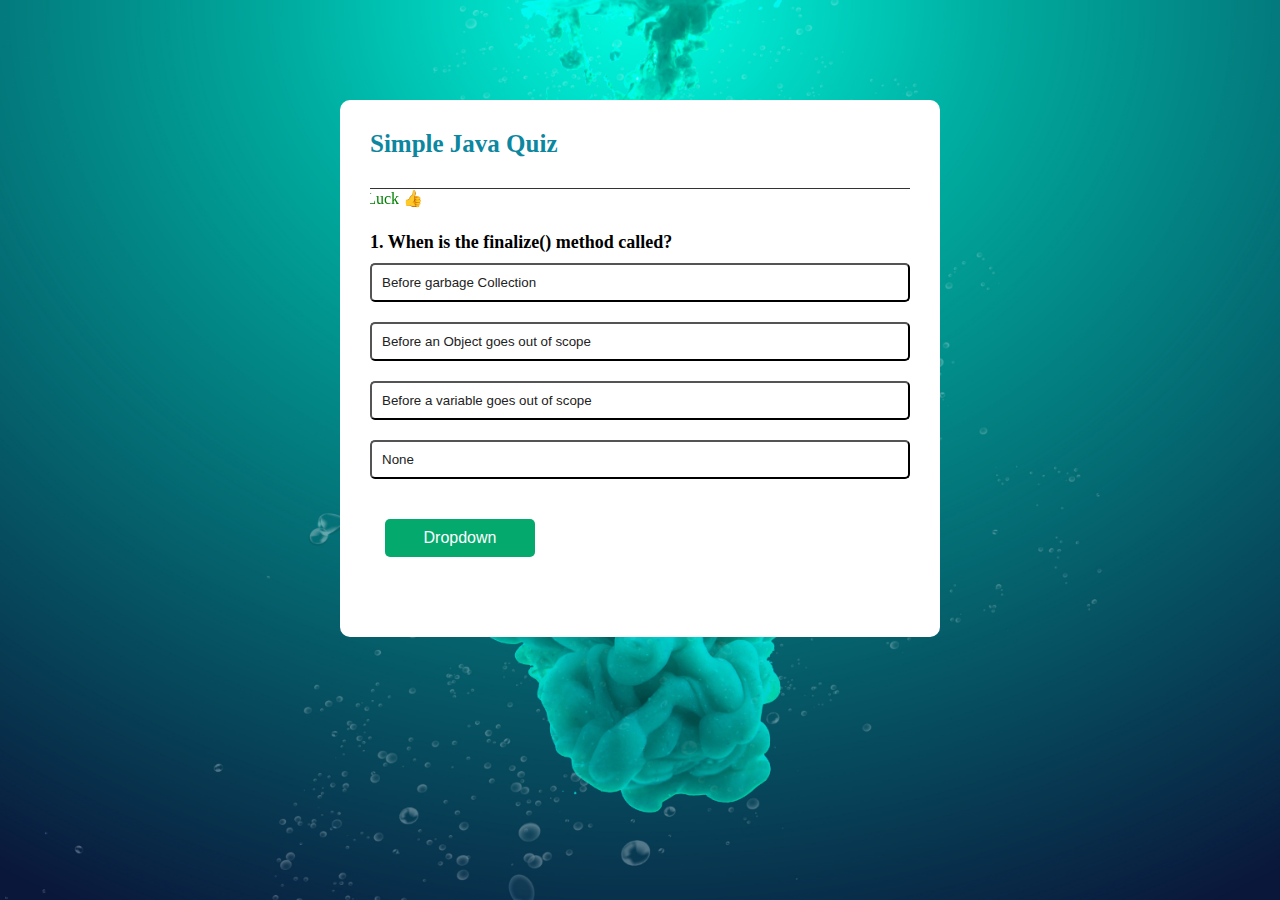
<file: index.html>
<!DOCTYPE html>
<html lang="en">
<head>
    <meta charset="UTF-8">
    <meta name="viewport" content="width=device-width, initial-scale=1.0">
    <title>Quiz Application</title>
    <link rel="stylesheet" href="./style/style.css"> 

</head>
<body>
    <div class="container">
        <div class="app">
            <h1>Simple Java Quiz</h1>
            <div class="moveing-text">
                <marquee direction="right">Best Of Luck 👍</marquee> 

            </div>
            
            <div class="quiz">
                <h2 id="question">Question Goes Here </h2>
                <div id="answer-buttons">
                    <button class="btn">Answer 1</button>
                    <button class="btn">Answer 2</button>
                    <button class="btn">Answer 3</button>
                    <button class="btn">Answer 4</button>
                </div>
                <button id="next-btn">Next</button>               
                
                <div class="dropdown">
                    <button class="dropbtn">Dropdown</button>
                    <div class="dropdown-content">
                        <a href="./python.html">Python</a>
                        <a href="./cpp.html">C++</a>
                        <a href="./javascript.html">JavaScript</a> 
                    </div>
                  </div>                     
            </div>          


        </div>  
        
        <div class="bobbles">
            <img src="images/bubble.png" alt="bubble.png">
            <img src="images/bubble.png" alt="bubble.png">
            <!-- <img src="images/bubble.png" alt="bubble.png">
            <img src="images/bubble.png" alt="bubble.png">
            <img src="images/bubble.png" alt="bubble.png">-->
            <img src="images/bubble.png" alt="bubble.png">
            <img src="images/bubble.png" alt="bubble.png"> 
        </div> 
    </div>
    <script src="./scripts/java_question.js"></script>


</body>
</html>
</file>
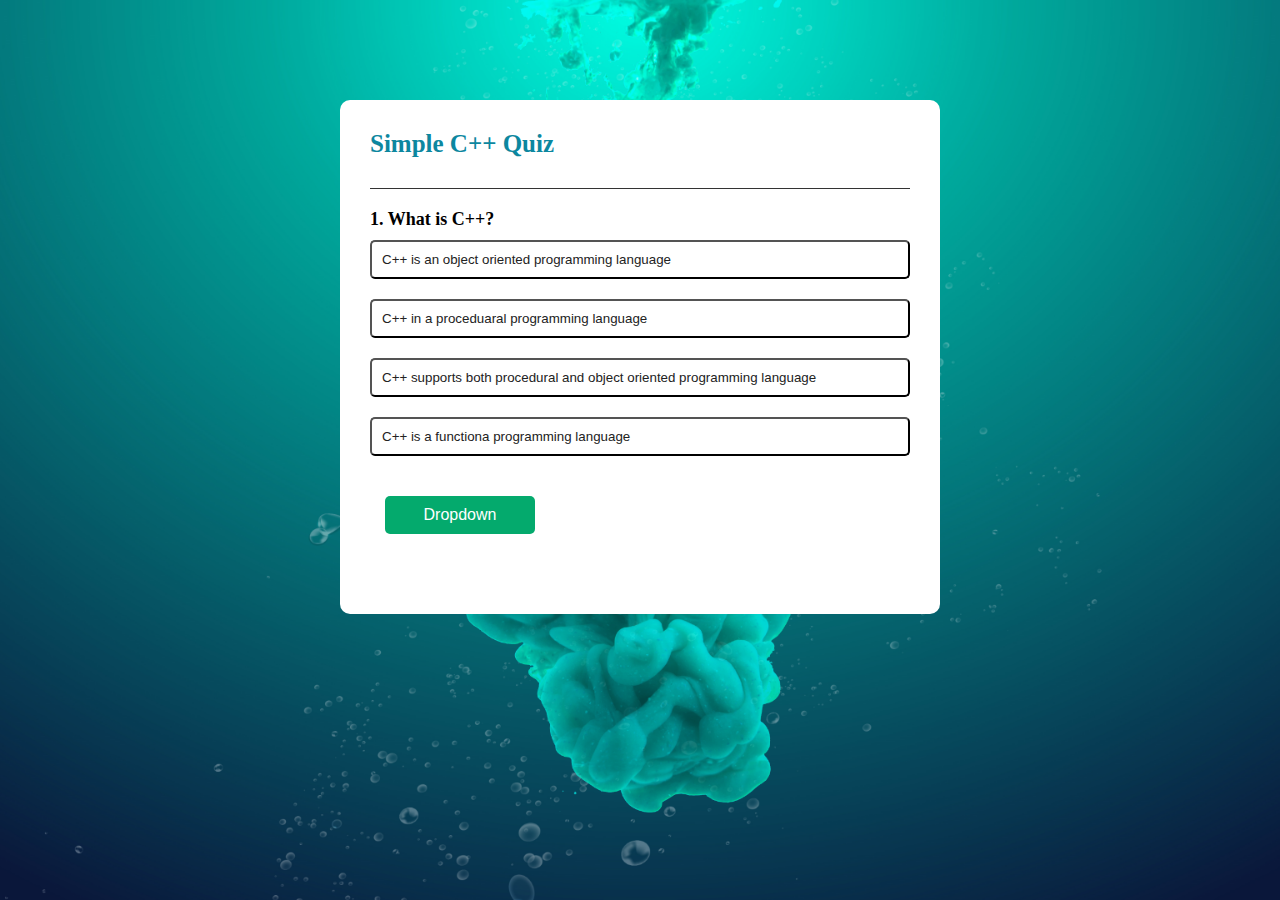
<file: cpp.html>
<!DOCTYPE html>
<html lang="en">
<head>
    <meta charset="UTF-8">
    <meta name="viewport" content="width=device-width, initial-scale=1.0">
    <title>Quiz Application</title>
    <link rel="stylesheet" href="./style/style.css">
</head>
<body>
    <div class="container">
        <div class="app">
            <h1>Simple C++ Quiz</h1>
            <div class="quiz">
                <h2 id="question">Question Goes Here </h2>
                <div id="answer-buttons">
                    <button class="btn">Answer 1</button>
                    <button class="btn">Answer 2</button>
                    <button class="btn">Answer 3</button>
                    <button class="btn">Answer 4</button>
                </div>
                <button id="next-btn">Next</button>  
                  
                
                <div class="dropdown">
                    <button class="dropbtn">Dropdown</button>
                    <div class="dropdown-content">
                      <a href="./index.html">Java</a>
                      <a href="./python.html">Python</a>
                      <a href="./javascript.html">JavaScript</a>
                    </div>
                  </div>               
            </div>   
        </div>  
        
        <div class="bobbles">
            <img src="images/bubble.png" alt="bubble.png">
            <img src="images/bubble.png" alt="bubble.png">
            <!-- <img src="images/bubble.png" alt="bubble.png">
            <img src="images/bubble.png" alt="bubble.png">
            <img src="images/bubble.png" alt="bubble.png"> -->
            <img src="images/bubble.png" alt="bubble.png">
            <img src="images/bubble.png" alt="bubble.png">
        </div> 
    </div>
    <script src="./scripts/cpp_question.js"></script>


</body>
</html>
</file>
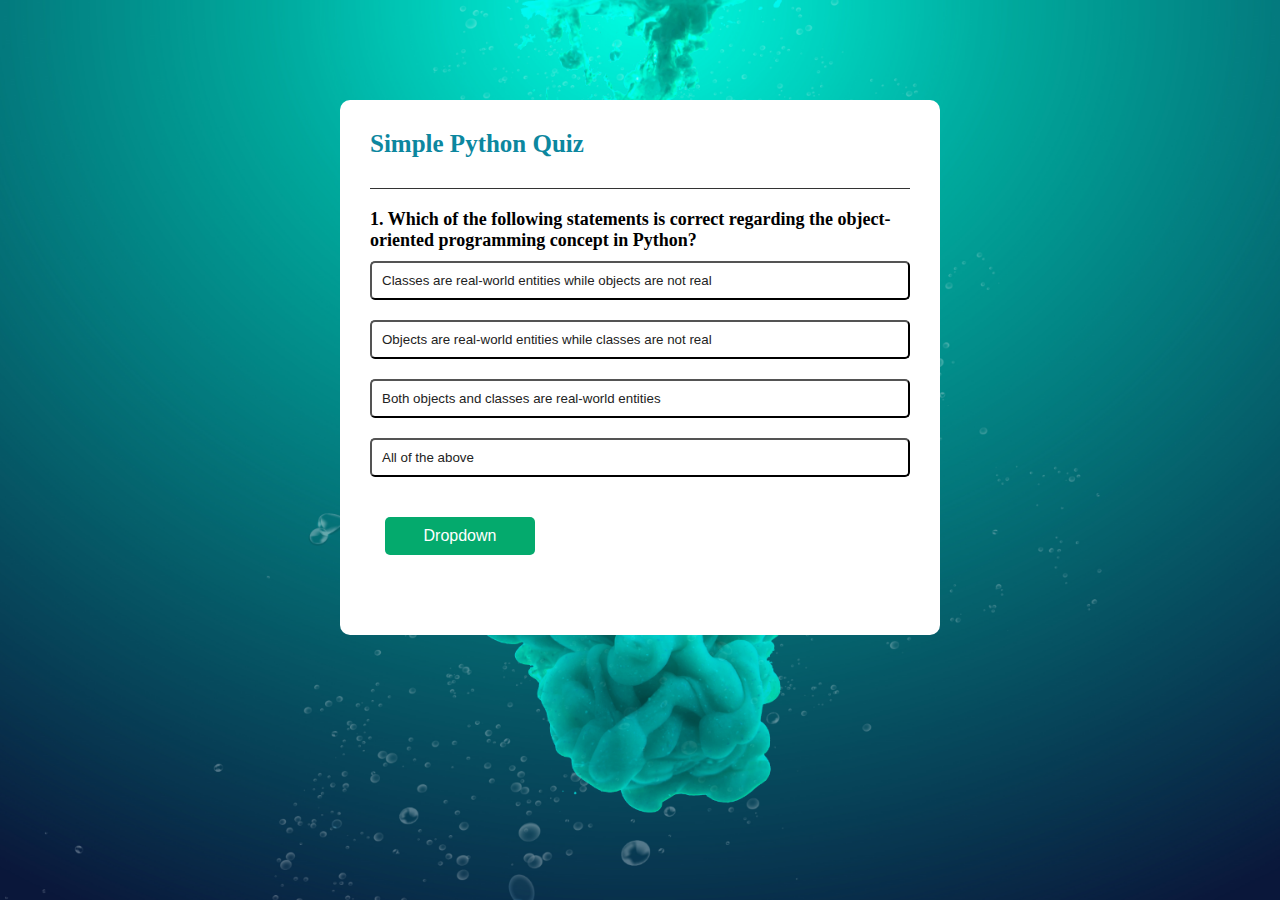
<file: index1.html>
<!DOCTYPE html>
<html lang="en">
<head>
    <meta charset="UTF-8">
    <meta name="viewport" content="width=device-width, initial-scale=1.0">
    <title>Quiz Application</title>
    <link rel="stylesheet" href="style.css">
</head>
<body>
    <div class="container">
        <div class="app">
            <h1>Simple Python Quiz</h1>
            <div class="quiz">
                <h2 id="question">Question Goes Here </h2>
                <div id="answer-buttons">
                    <button class="btn">Answer 1</button>
                    <button class="btn">Answer 2</button>
                    <button class="btn">Answer 3</button>
                    <button class="btn">Answer 4</button>
                </div>
                <button id="next-btn">Next</button>   
                
                <div class="dropdown">
                    <button class="dropbtn">Dropdown</button>
                    <div class="dropdown-content">
                      <a href="./index.html">Java</a>
                      <a href="./index2.html">C++</a>
                      <!-- <a href="./index">Link 3</a> -->
                    </div>
                  </div>
                
            </div>  
        </div>  
        
        <div class="bobbles">
            <img src="images/bubble.png" alt="bubble.png">
            <img src="images/bubble.png" alt="bubble.png">
            <!-- <img src="images/bubble.png" alt="bubble.png">
            <img src="images/bubble.png" alt="bubble.png">
            <img src="images/bubble.png" alt="bubble.png"> -->
            <img src="images/bubble.png" alt="bubble.png">
            <img src="images/bubble.png" alt="bubble.png">
        </div> 
    </div>
    <script src="script1.js"></script>


</body>
</html>
</file>
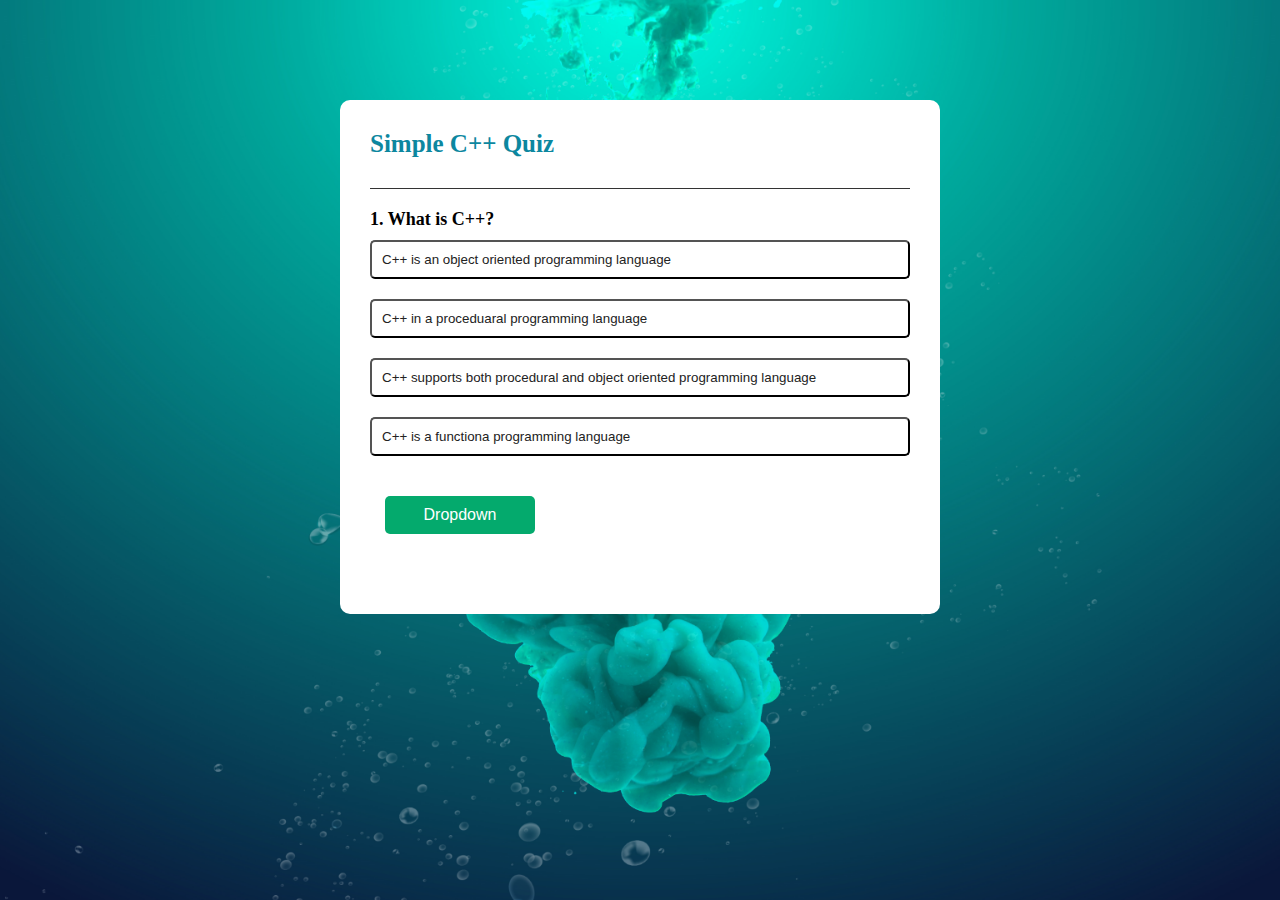
<file: index2.html>
<!DOCTYPE html>
<html lang="en">
<head>
    <meta charset="UTF-8">
    <meta name="viewport" content="width=device-width, initial-scale=1.0">
    <title>Quiz Application</title>
    <link rel="stylesheet" href="style.css">
</head>
<body>
    <div class="container">
        <div class="app">
            <h1>Simple C++ Quiz</h1>
            <div class="quiz">
                <h2 id="question">Question Goes Here </h2>
                <div id="answer-buttons">
                    <button class="btn">Answer 1</button>
                    <button class="btn">Answer 2</button>
                    <button class="btn">Answer 3</button>
                    <button class="btn">Answer 4</button>
                </div>
                <button id="next-btn">Next</button>  
                  
                
                <div class="dropdown">
                    <button class="dropbtn">Dropdown</button>
                    <div class="dropdown-content">
                      <a href="./index.html">Java</a>
                      <a href="./index1.html">Python</a>
                      <!-- <a href="#">Link 3</a> -->
                    </div>
                  </div>               
            </div>   
        </div>  
        
        <div class="bobbles">
            <img src="images/bubble.png" alt="bubble.png">
            <img src="images/bubble.png" alt="bubble.png">
            <!-- <img src="images/bubble.png" alt="bubble.png">
            <img src="images/bubble.png" alt="bubble.png">
            <img src="images/bubble.png" alt="bubble.png"> -->
            <img src="images/bubble.png" alt="bubble.png">
            <img src="images/bubble.png" alt="bubble.png">
        </div> 
    </div>
    <script src="script2.js"></script>


</body>
</html>
</file>
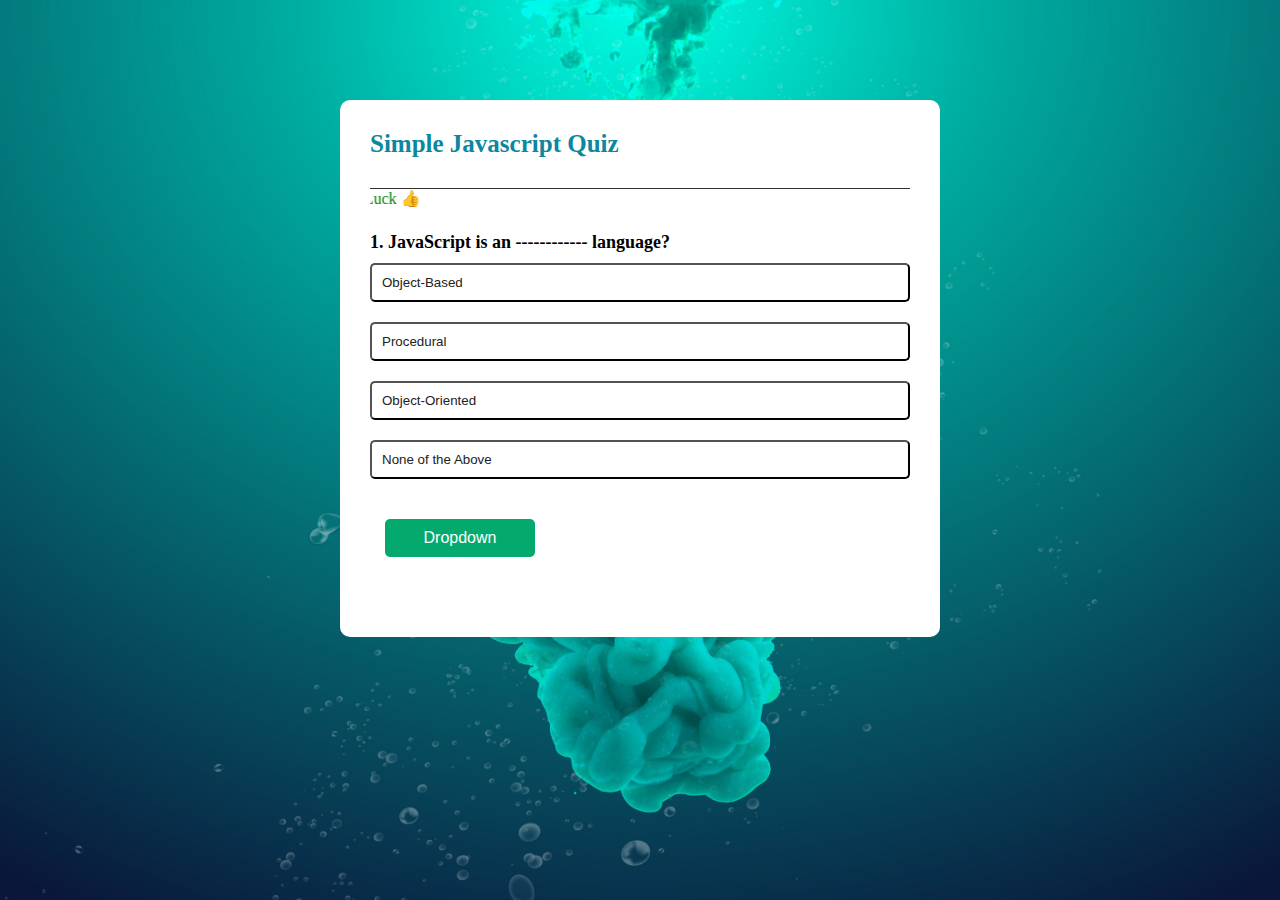
<file: javascript.html>
<!DOCTYPE html>
<html lang="en">
<head>
    <meta charset="UTF-8">
    <meta name="viewport" content="width=device-width, initial-scale=1.0">
    <title>Quiz Application</title>
    <link rel="stylesheet" href="./style/style.css"> 

</head>
<body>
    <div class="container">
        <div class="app">
            <h1>Simple Javascript Quiz</h1>
            <div class="moveing-text">
                <marquee direction="right">Best Of Luck 👍</marquee> 

            </div>
            
            <div class="quiz">
                <h2 id="question">Question Goes Here </h2>
                <div id="answer-buttons">
                    <button class="btn">Answer 1</button>
                    <button class="btn">Answer 2</button>
                    <button class="btn">Answer 3</button>
                    <button class="btn">Answer 4</button>
                </div>
                <button id="next-btn">Next</button>               
                
                <div class="dropdown">
                    <button class="dropbtn">Dropdown</button>
                    <div class="dropdown-content">
                        <a href="./index.html">Java</a> 
                        <a href="./python.html">Python</a>
                        <a href="./cpp.html">C++</a>
                      
                    </div>
                  </div>                     
            </div>          


        </div>  
        
        <div class="bobbles">
            <img src="images/bubble.png" alt="bubble.png">
            <img src="images/bubble.png" alt="bubble.png">
            <!-- <img src="images/bubble.png" alt="bubble.png">
            <img src="images/bubble.png" alt="bubble.png">
            <img src="images/bubble.png" alt="bubble.png">-->
            <img src="images/bubble.png" alt="bubble.png">
            <img src="images/bubble.png" alt="bubble.png"> 
        </div> 
    </div>
    <script src="./scripts/javascript_question.js"></script>


</body>
</html>
</file>
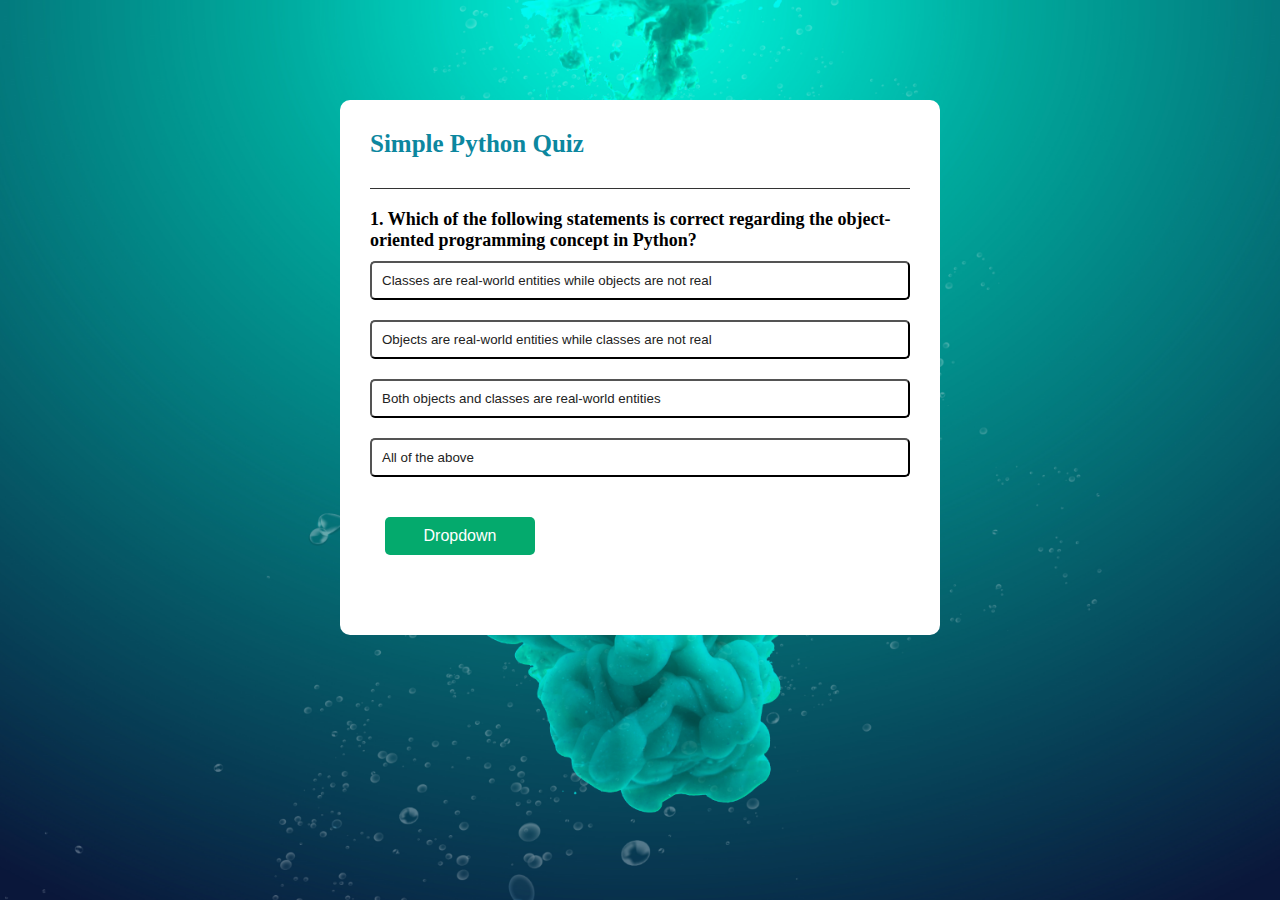
<file: python.html>
<!DOCTYPE html>
<html lang="en">
<head>
    <meta charset="UTF-8">
    <meta name="viewport" content="width=device-width, initial-scale=1.0">
    <title>Quiz Application</title>
    <link rel="stylesheet" href="./style/style.css">
</head>
<body>
    <div class="container">
        <div class="app">
            <h1>Simple Python Quiz</h1>
            <div class="quiz">
                <h2 id="question">Question Goes Here </h2>
                <div id="answer-buttons">
                    <button class="btn">Answer 1</button>
                    <button class="btn">Answer 2</button>
                    <button class="btn">Answer 3</button>
                    <button class="btn">Answer 4</button>
                </div>
                <button id="next-btn">Next</button>   
                
                <div class="dropdown">
                    <button class="dropbtn">Dropdown</button>
                    <div class="dropdown-content">
                      <a href="./index.html">Java</a>
                      <a href="./cpp.html">C++</a>
                      <a href="./javascript.html">JavaScript</a>
                    </div>
                  </div>
                
            </div>  
        </div>  
        
        <div class="bobbles">
            <img src="images/bubble.png" alt="bubble.png">
            <img src="images/bubble.png" alt="bubble.png">
            <!-- <img src="images/bubble.png" alt="bubble.png">
            <img src="images/bubble.png" alt="bubble.png">
            <img src="images/bubble.png" alt="bubble.png"> -->
            <img src="images/bubble.png" alt="bubble.png">
            <img src="images/bubble.png" alt="bubble.png">
        </div> 
    </div>
    <script src="./scripts/python_question.js"></script>


</body>
</html>
</file>
<file: style/style.css>
*{
    margin: 0;
    padding: 0;
    font-family: 0;
    box-sizing: border-box;
}
body{
    /* background: #001e4d; */
    
}
.container{
    width: 100%;
    height: 100vh;
    /* background-image: url(/images/background.png); */
    background-image: url(../images/background.png);
    background-size: cover; 
    background-position: center;
    position: relative; 
    overflow: hidden;



}
.app{
    background: #fff;
    width: 90%;
    max-width: 600px;
    margin: 100px auto 0;
    border-radius: 10px;
    padding: 30px;
}
h1{
    color: #0c879f;
}
.app h1{
    font-size: 25px;
    /* color: #001e4d; */
    font-weight: 600;
    border-bottom: 1px solid #333;
    padding-bottom: 30px;

}
.quiz{
    padding: 20px 0;
}
.quiz h2{
    font-size: 18px;
}
.moveing-text{
    color: green;
}
.btn{
    background: #fff;
    color: #222;
    font-weight: 500;
    width: 100%;
    padding: 10px;
    margin: 10px 0;
    text-align: left;
    border-radius: 5px;
    cursor: pointer;
    transition: all 0.3s;
}
/* when you click disabled hover effect here */
.btn:hover:not([disabled]){
    background: #222;
    color: #fff;
}
.btn.disabled{
    cursor: no-drop;
}
#next-btn{
    background: #001e4d;
    color: #fff;
    width: 150px;
    border: 0;
    padding: 10px;
    margin: 20px 15px 6px;
    border-radius: 5px;
    cursor: pointer;
    display: none;
}
.correct{
    background: #9aeabc;
}
.incorrect{
    background: #ff9393;
} 

.dropbtn {
    background-color: #04AA6D;
    color: white;
    padding: 10px;
    font-size: 16px;
    border: none;
    margin: 30px 15px;
    border-radius: 5px;
    cursor: pointer;
    width: 150px;
  }
  
  /* .dropdown {
    position: relative;
    display: inline-block;
  } */
  
  .dropdown-content {
    display: none;
    position: absolute;
    background-color: #f1f1f1;
    min-width: 160px;
    margin: 0px auto  auto 15px ;
    box-shadow: 0px 8px 16px 0px rgba(0,0,0,0.2);
    z-index: 1;
  }
  
  .dropdown-content a {
    color: black;
    padding: 12px 16px;
    text-decoration: none;
    display: block;
  }
  
  .dropdown-content a:hover {background-color: #ddd;}
  
  .dropdown:hover .dropdown-content {display: block;}
  
  .dropdown:hover .dropbtn {background-color: #3e8e41;}
  



/* bobbles animation code  */

.bobbles img{
    width: 60px;
    animation: bubble 8s linear infinite; /*this code for animation on bubble*/
}
.bobbles{ /* bubble position code */
    width: 100%;
    display: flex;
    align-items: center;
    justify-content: space-around;
    position: absolute;
   /* bottom: 0;    */      /* this is visibal to bubble */
   bottom: -70px; /* add new bottom tag for hide bobbles */ 

}

@keyframes  bubble{ /* bubble animation very IMP code*/
    0%{
        transform: translateY(0);
        opacity: 0;
    }
    50%{
       
        opacity: 1;
    }
    70%{
       
        opacity: 1;
    }
    100%{
        transform: translateY(-80vh);
        opacity: 0;
    }
}
/* this code for randan moveing  bubble */
.bobbles img:nth-child(1){
    animation-delay: 2s;
    width: 25px;
}
.bobbles img:nth-child(2){
    animation-delay: 1s;
}
.bobbles img:nth-child(3){
    animation-delay: 3s;
    width: 25px;
}
.bobbles img:nth-child(4){
    animation-delay: 4.3s;
}
.bobbles img:nth-child(5){
    animation-delay: 3.1s;
}
.bobbles img:nth-child(6){
    animation-delay: 6s;
    width: 20px;
}
.bobbles img:nth-child(7){
    animation-delay: 7s;
    width:40px;
}
</file>
<file: style.css>
*{
    margin: 0;
    padding: 0;
    font-family: 0;
    box-sizing: border-box;
}
body{
    /* background: #001e4d; */
    
}
.container{
    width: 100%;
    height: 100vh;
    background-image: url(images/background.png);
    background-size: cover; 
    background-position: center;
    position: relative; 
    overflow: hidden;



}
.app{
    background: #fff;
    width: 90%;
    max-width: 600px;
    margin: 100px auto 0;
    border-radius: 10px;
    padding: 30px;
}
h1{
    color: #0c879f;
}
.app h1{
    font-size: 25px;
    /* color: #001e4d; */
    font-weight: 600;
    border-bottom: 1px solid #333;
    padding-bottom: 30px;

}
.quiz{
    padding: 20px 0;
}
.quiz h2{
    font-size: 18px;
}
.moveing-text{
    color: green;
}
.btn{
    background: #fff;
    color: #222;
    font-weight: 500;
    width: 100%;
    padding: 10px;
    margin: 10px 0;
    text-align: left;
    border-radius: 5px;
    cursor: pointer;
    transition: all 0.3s;
}
/* when you click disabled hover effect here */
.btn:hover:not([disabled]){
    background: #222;
    color: #fff;
}
.btn.disabled{
    cursor: no-drop;
}
#next-btn{
    background: #001e4d;
    color: #fff;
    width: 150px;
    border: 0;
    padding: 10px;
    margin: 20px 15px 6px;
    border-radius: 5px;
    cursor: pointer;
    display: none;
}
.correct{
    background: #9aeabc;
}
.incorrect{
    background: #ff9393;
} 

.dropbtn {
    background-color: #04AA6D;
    color: white;
    padding: 10px;
    font-size: 16px;
    border: none;
    margin: 30px 15px;
    border-radius: 5px;
    cursor: pointer;
    width: 150px;
  }
  
  /* .dropdown {
    position: relative;
    display: inline-block;
  } */
  
  .dropdown-content {
    display: none;
    position: absolute;
    background-color: #f1f1f1;
    min-width: 160px;
    margin: 0px auto  auto 15px ;
    box-shadow: 0px 8px 16px 0px rgba(0,0,0,0.2);
    z-index: 1;
  }
  
  .dropdown-content a {
    color: black;
    padding: 12px 16px;
    text-decoration: none;
    display: block;
  }
  
  .dropdown-content a:hover {background-color: #ddd;}
  
  .dropdown:hover .dropdown-content {display: block;}
  
  .dropdown:hover .dropbtn {background-color: #3e8e41;}
  



/* bobbles animation code  */

.bobbles img{
    width: 60px;
    animation: bubble 8s linear infinite; /*this code for animation on bubble*/
}
.bobbles{ /* bubble position code */
    width: 100%;
    display: flex;
    align-items: center;
    justify-content: space-around;
    position: absolute;
   /* bottom: 0;    */      /* this is visibal to bubble */
   bottom: -70px; /* add new bottom tag for hide bobbles */ 

}

@keyframes  bubble{ /* bubble animation very IMP code*/
    0%{
        transform: translateY(0);
        opacity: 0;
    }
    50%{
       
        opacity: 1;
    }
    70%{
       
        opacity: 1;
    }
    100%{
        transform: translateY(-80vh);
        opacity: 0;
    }
}
/* this code for randan moveing  bubble */
.bobbles img:nth-child(1){
    animation-delay: 2s;
    width: 25px;
}
.bobbles img:nth-child(2){
    animation-delay: 1s;
}
.bobbles img:nth-child(3){
    animation-delay: 3s;
    width: 25px;
}
.bobbles img:nth-child(4){
    animation-delay: 4.3s;
}
.bobbles img:nth-child(5){
    animation-delay: 3.1s;
}
.bobbles img:nth-child(6){
    animation-delay: 6s;
    width: 20px;
}
.bobbles img:nth-child(7){
    animation-delay: 7s;
    width:40px;
}
</file>
